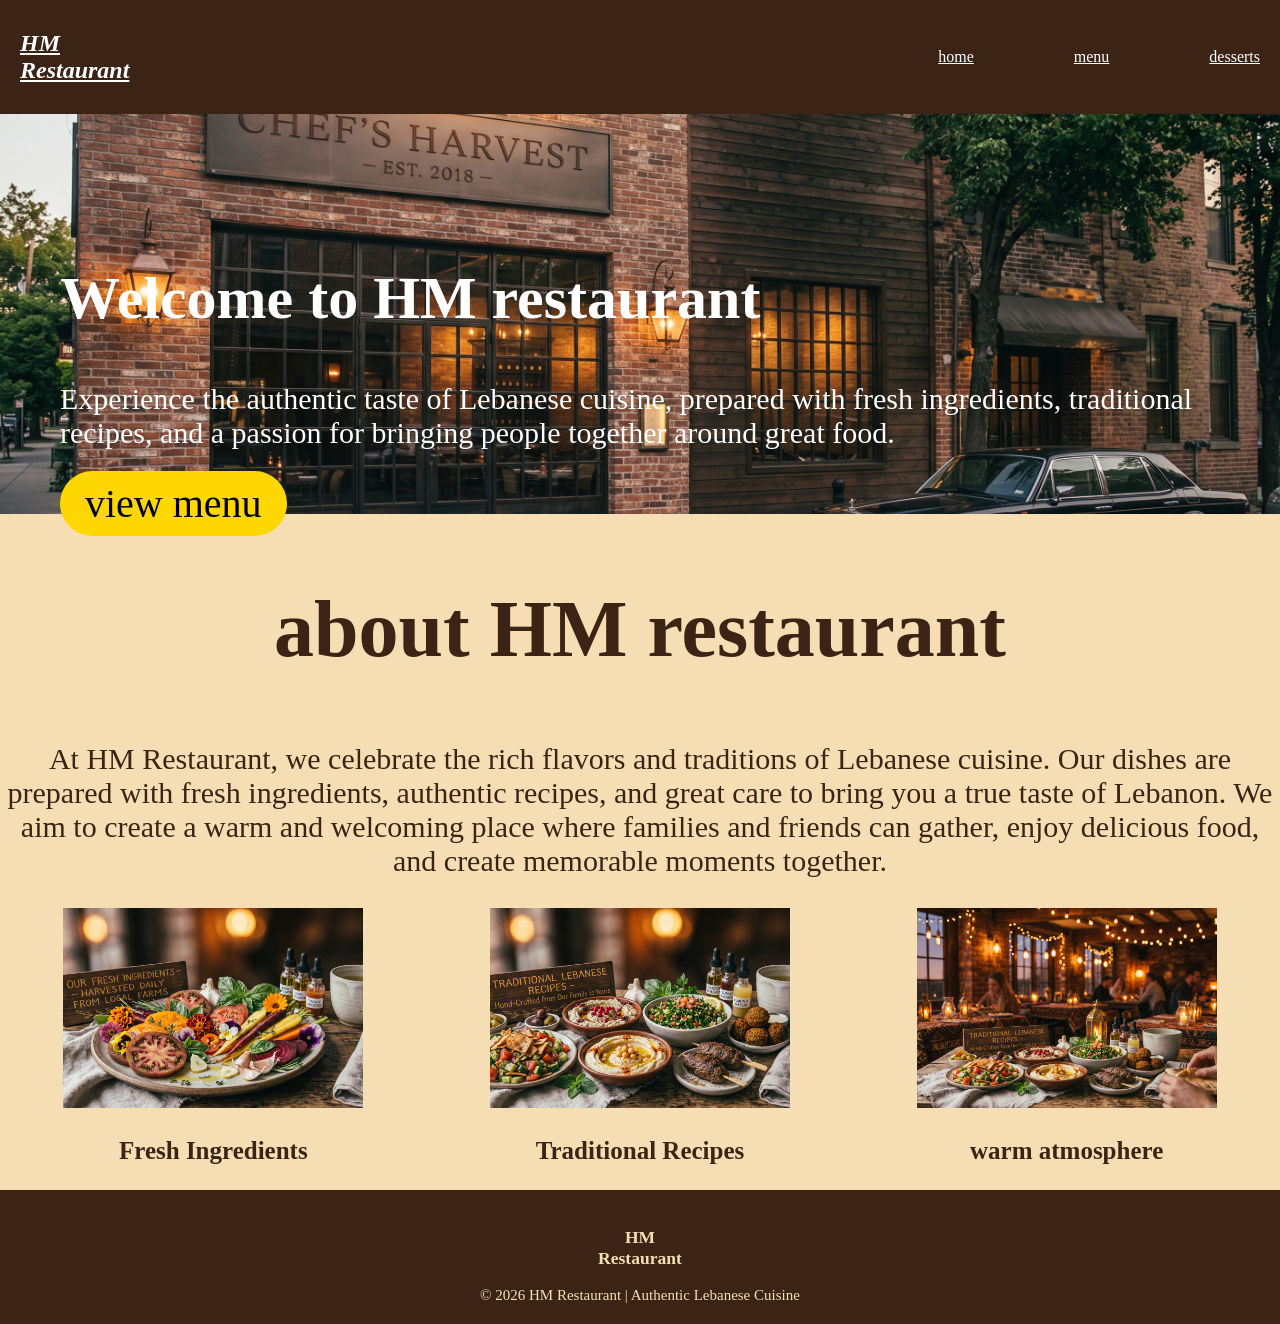
<file: index.html>
<!DOCTYPE html>
<html>
    <head>
        <meta name="viewport" content="width=device-width, initial-scale=1.0">
        <title>HM restaurant </title>
        <link rel="stylesheet" href="style.css">
         </head>
        <body>
            <nav class="main-nav">
                <h1> HM <br> Restaurant</h1>
                <div class="nav-links">
            <a href="index.html"> home</a>
            <a href="menu.html"> menu</a>
            <a href="desserts.html">desserts</a>
                </div>
            </nav>

            <main>
                <section id="welcome">
                    <div class="welcome-text">
                    <h2> Welcome to HM restaurant</h2>
                    <p> Experience the authentic taste of Lebanese cuisine, prepared with fresh ingredients, traditional recipes, and a passion for bringing people together around great food.</p>
                    <a href="menu.html">view menu</a>
                    </div>
                    <img src="outdoor.jpg" alt="outdoor">

                  
                  
                </section>

                <section id="about">
                    <h2> about HM restaurant</h2>
                    <p> At HM Restaurant, we celebrate the rich flavors and traditions of Lebanese cuisine. Our dishes are prepared with fresh ingredients, authentic recipes, and great care to bring you a true taste of Lebanon. We aim to create a warm and welcoming place where families and friends can gather, enjoy delicious food, and create memorable moments together.
</p>
                </section>
                <section class="features"> 
                    <div> <img src="fresh inc.jpg" alt="fresh">
                        <h3> Fresh Ingredients</h3>
                    </div>
                    <div><img src="traditional recipies.jpg" alt="traditional">
                        <h3> Traditional Recipes </h3>
                    </div>
                    <div><img src="warm atmosphere.jpg" alt="warm">
                        <h3> warm atmosphere</h3>
                    </div>
                </section>
            </main>
            <footer> 
                    <h3> HM<br> Restaurant</h3>
                &copy; 2026 HM Restaurant | Authentic Lebanese Cuisine
                 
            </footer>
       
        </body>
</html>
</file>
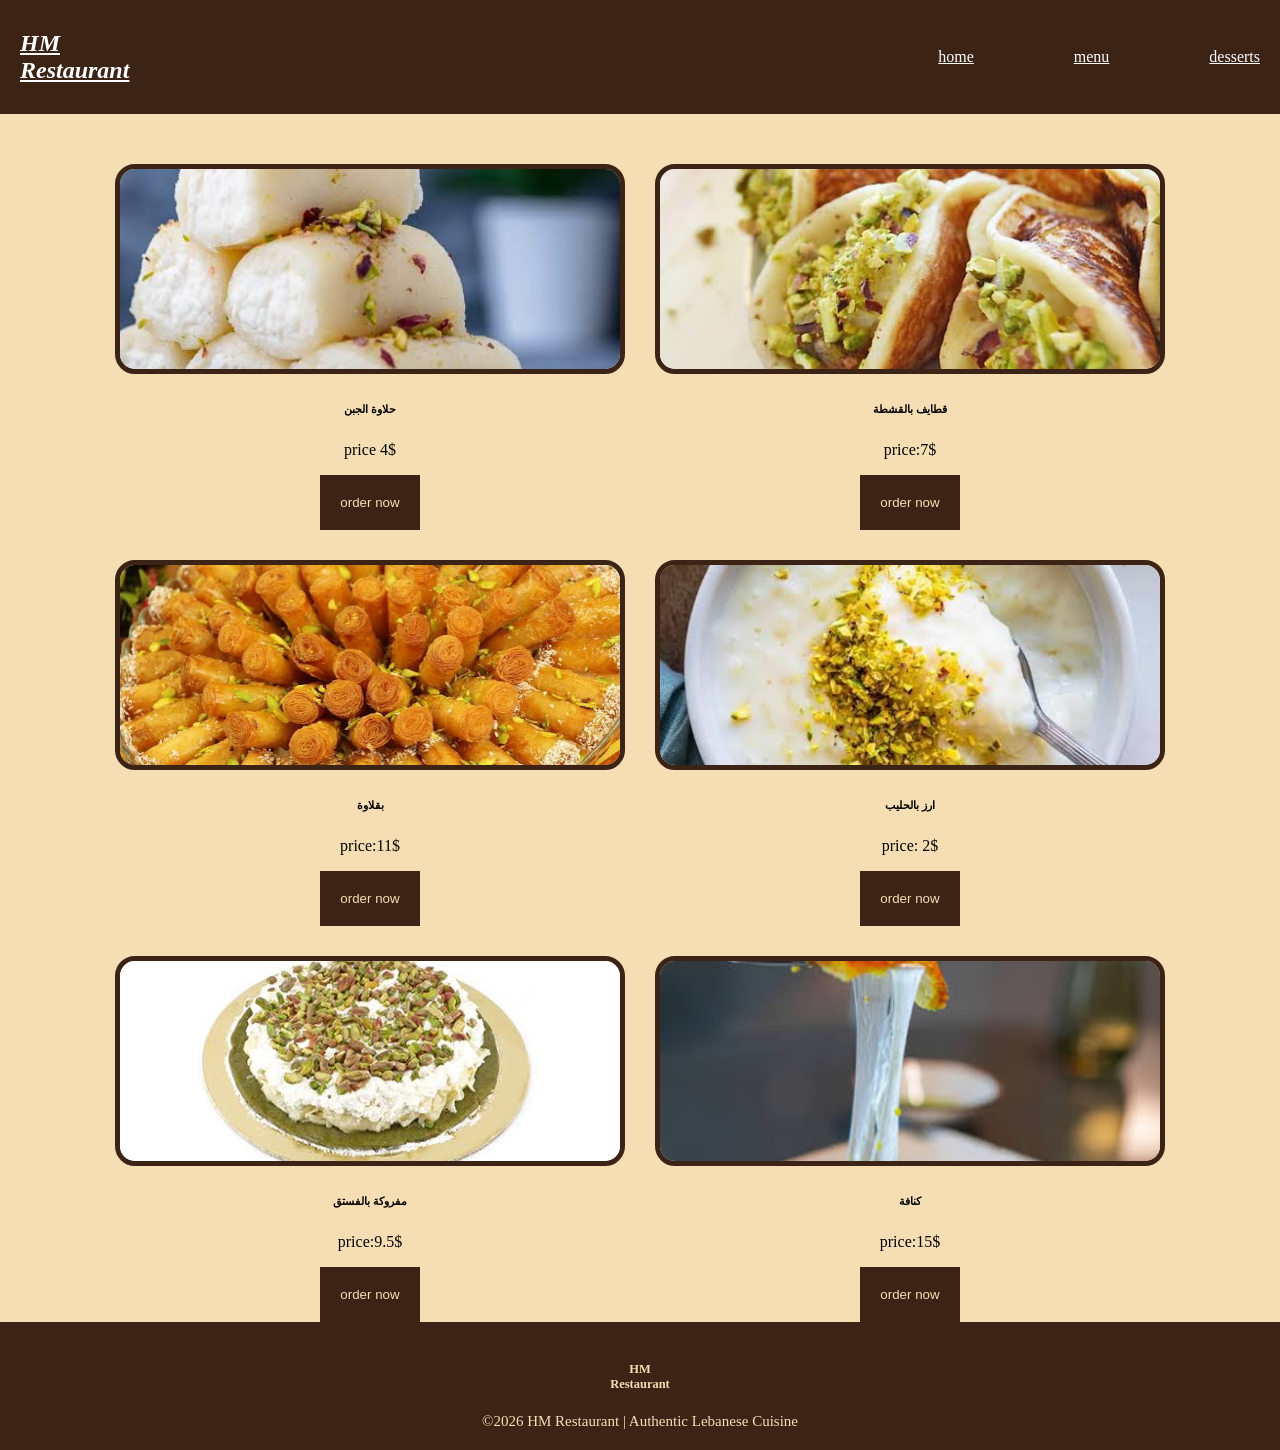
<file: desserts.html>
<!doctype html>
<html>
    <head>
        <meta name="viewport" content="width=device-width, initial-scale=1.0">
        <link rel="stylesheet" href="style.css">
        <title> menu</title>
    </head>
    <body>
         <nav class="main-nav">
                <h1> HM <BR>Restaurant</h1>
                <div class="nav-links">
            <a href="index.html"> home</a>
            <a href="menu.html"> menu</a>
              <a href="desserts.html">desserts</a>
                </div>
         </nav>
         <section id="desserts">
            <div class="Lebanese-sweets">
                <img src="halawet jebn.jpg" alt="halawet">
                <h6> حلاوة الجبن</h6>
                <p> price 4$</p>
                <button>order now </button>
            </div>
             <div class="Lebanese-sweets">
                <img src="katayef.jpg" alt="katayef">
                <h6> قطايف بالقشطة</h6>
                <p> price:7$</p>
                <button> order now</button>
            </div>
             <div class="Lebanese-sweets">
                <img src="baklawa.jpg" alt="baklawa">
                <h6> بقلاوة</h6>
                <p> price:11$</p>
                <button>order now</button>
            </div>
             <div class="Lebanese-sweets">
                <img src="rice bhaleb.jpg" alt="rice">
                <h6> ارز بالحليب </h6>
                <p> price: 2$</p>
                <button> order now</button>
            </div>
             <div class="Lebanese-sweets">
                <img src="msfrouke fisto2.jpg" alt="mfrouke">
                <h6> مفروكة بالفستق</h6>
                <P> price:9.5$</P>
                <button> order now</button>

            </div>
             <div class="Lebanese-sweets">
                <img src="knefe.jpg" alt="knefe">
                <h6> كنافة</h6>
                <p> price:15$</p>
                <button> order now </button>

            </div>





















         </section>
         <footer>
                <h5> HM <br> Restaurant</h5>
                &copy;2026 HM Restaurant | Authentic Lebanese Cuisine
         </footer>
    </body>
</html>
</file>
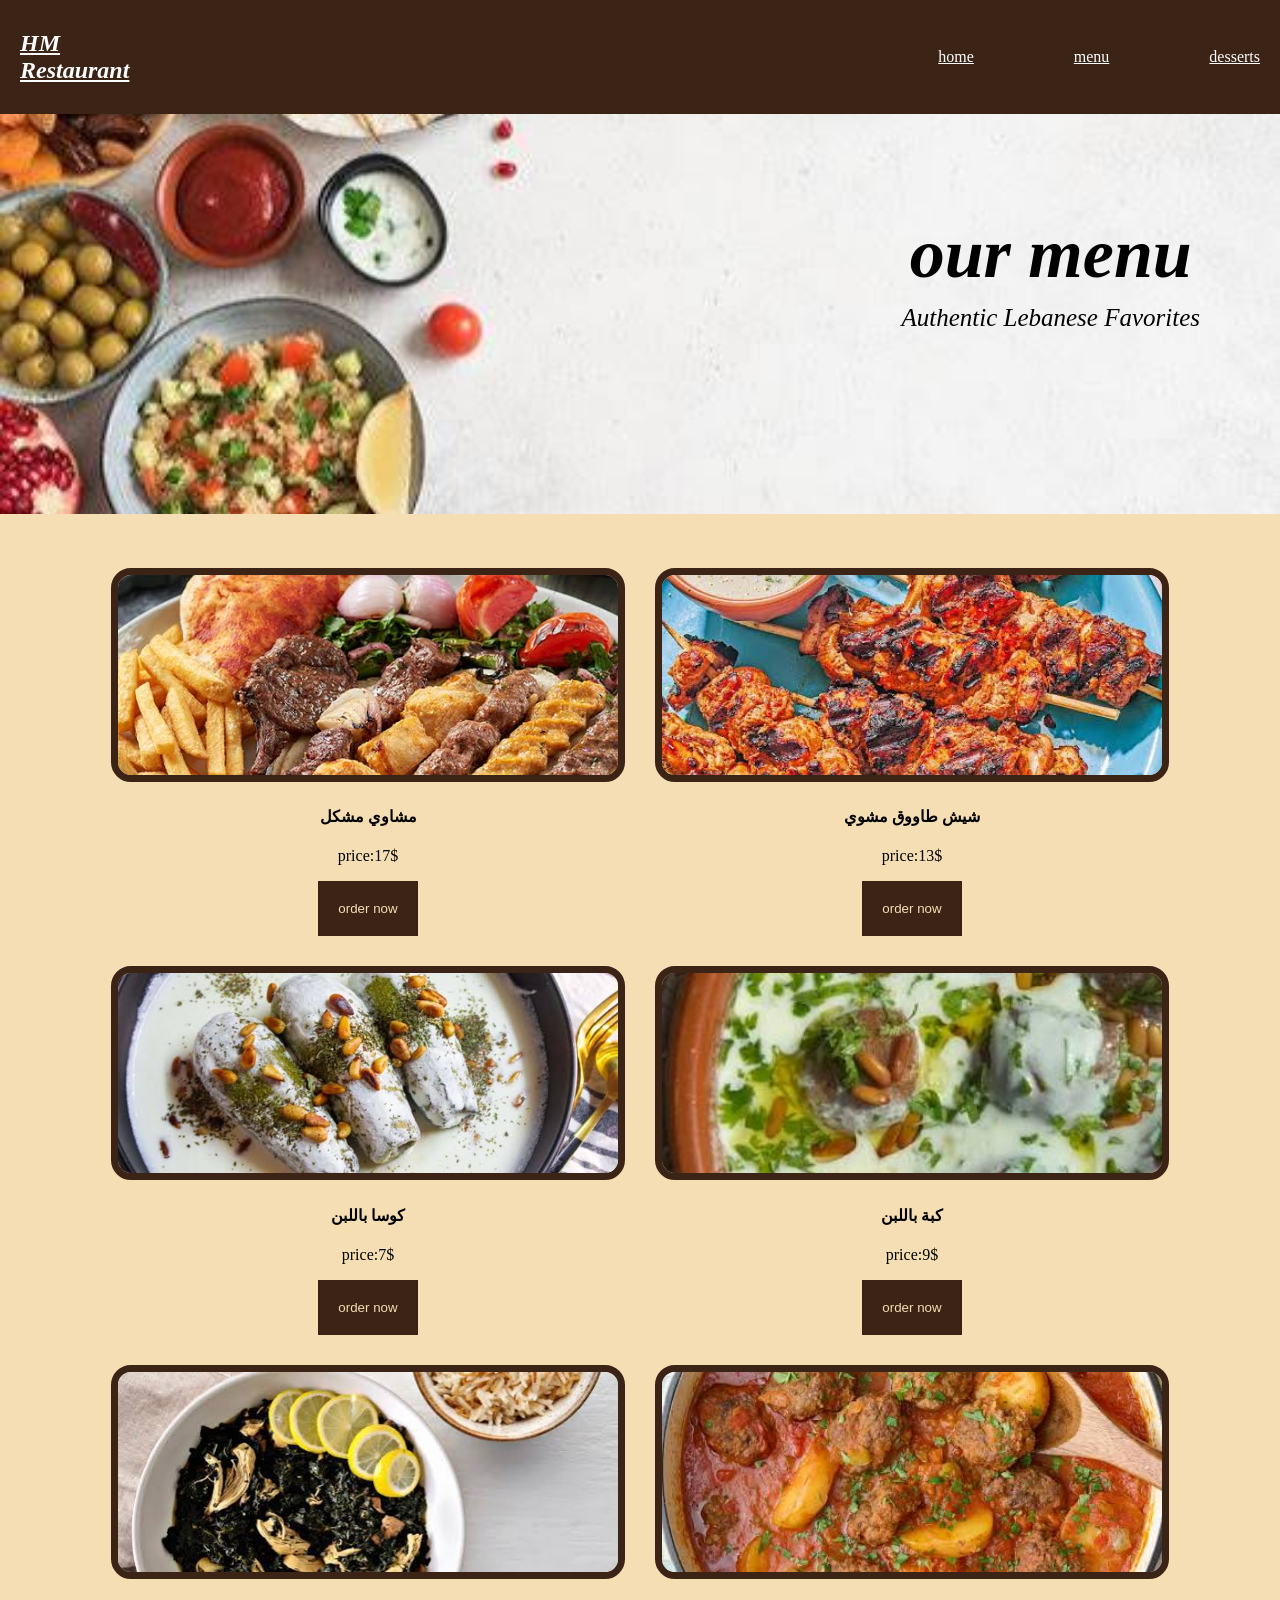
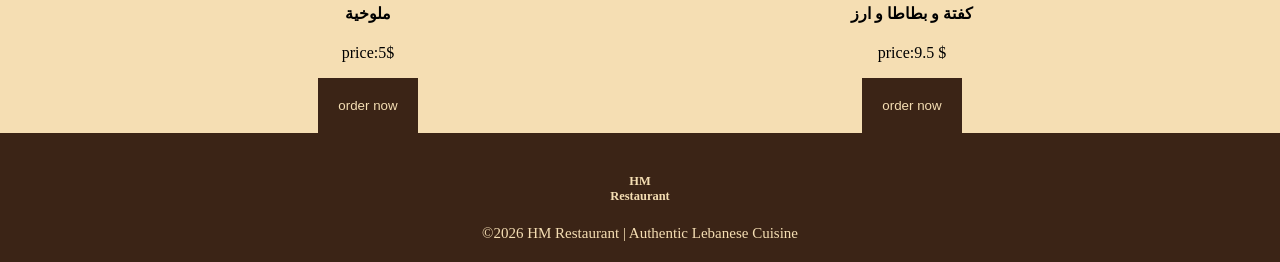
<file: menu.html>
<!doctype html>
<html>
    <head>
        <meta name="viewport" content="width=device-width, initial-scale=1.0">
        <link rel="stylesheet" href="style.css">
        <title> menu</title>
    </head>
    <body>
         <nav class="main-nav">
                <h1> HM <BR>Restaurant</h1>
                <div class="nav-links">
            <a href="index.html"> home</a>
            <a href="menu.html"> menu</a>
            <a href="desserts.html">desserts</a>
                </div>
            </nav>
            <main>
                <section id="menu">
                    <div class="menu-text">
                <h2> our menu</h2>
                <p>  Authentic Lebanese Favorites</p>
                </div>
                <img src="menu background.jpg" alt="menu">
                </section>
                <section id="menufood">
                    <div class="lebanese-food">
                        <img src="mixed grill.jpg" alt="mashawe">
                        <h4> مشاوي مشكل </h4>
                        <p> price:17$</p>
                        <button> order now </button>
                    </div>
                    <div class="lebanese-food">
                        <img src="tawook.jpg" alt="tawook">
                        <h4> شيش طاووق مشوي </h4>
                        <p> price:13$</p>
                        <button> order now </button>
                    </div>
                    <div class="lebanese-food">
                        <img src="koussa b laban.jpg" alt="kousaaa">
                       <h4>  كوسا باللبن </h4>
                       <p> price:7$</p>
                       <button> order now </button>
                    </div>
                     <div class="lebanese-food">
                        <img src="kibbeh b laban.jpg" alt="kebbeh">
                        <h4> كبة باللبن </h4>
                        <p> price:9$</p>
                        <button> order now </button>
                    </div>
                     <div class="lebanese-food">
                        <img src="mloukhya.jpg" alt="mloukhya">
                        <h4> ملوخية </h4>
                        <p> price:5$</p>
                        <button> order now</button>
                    </div>
                     <div class="lebanese-food">
                        <img src="kafta and potato stew.jpg" alt="kafta">
                        <h4> كفتة و بطاطا و ارز</h4>
                        <p> price:9.5 $</p>
                        <button> order now </button>

                    </div>
                </section>

            </main>
            <footer>
                <h5> HM <br> Restaurant</h5>
                &copy;2026 HM Restaurant | Authentic Lebanese Cuisine
            </footer>


    </body>
</html>
</file>
<file: style.css>
/* =========================
   WHOLE WEBSITE
   ========================= */

html {
    background-color: wheat;
}

body {
    margin: 0;
    background-color: wheat;
}


/* =========================
   NAVBAR
   ========================= */

.main-nav {
    display: flex;
    background-color: #3b2416;
    align-items: center;
    padding: 10px 20px;
}
main {
    background-color: wheat;
}

.main-nav h1 {
    color: white;
    font-style: italic;
    text-decoration: underline;
}

.nav-links {
    display: flex;
    gap: 100px;
    margin-left: auto;
}

.nav-links a {
    color: white;
}


/* =========================
   HOME - WELCOME SECTION
   ========================= */

#welcome {
    position: relative;
}

#welcome img {
    width: 100%;
    height: 400px;
    object-fit: cover;
}

.welcome-text {
    position: absolute;
    top: 100px;
    left: 60px;
}

.welcome-text h2 {
    color: white;
    font-size: 60px;
}

.welcome-text p {
    color: white;
    font-size: 30px;
}

.welcome-text a {
    color: black;
    text-decoration: none;
    font-size: 40px;
    background-color: gold;
    border-radius: 60px;
    padding: 10px 25px;
    font-family: Georgia, 'Times New Roman', Times, serif;
}


/* =========================
   HOME - ABOUT SECTION
   ========================= */

#about h2 {
    text-align: center;
    color: #3b2416;
    font-size: 80px;
}

#about p {
    text-align: center;
    color: #3b2416;
    font-size: 30px;
}


/* =========================
   HOME - FEATURES
   ========================= */

.features {
    display: flex;
    justify-content: space-around;
}

.features img {
    width: 300px;
    height: 200px;
    object-fit: cover;
}

.features h3 {
    text-align: center;
    font-size: 25px;
    color: #3b2416;
}


/* =========================
   MENU HERO
   ========================= */

#menu {
    position: relative;
}

#menu img {
    width: 100%;
    height: 400px;
    object-fit: cover;
}

.menu-text {
    position: absolute;
    top: 100px;
    right: 80px;
    text-align: center;
    font-size: 25px;
    font-style: oblique;
}

.menu-text h2 {
    font-size: 70px;
    margin-top: 0;
    margin-bottom: 10px;
}

.menu-text p {
    font-size: 25px;
    margin-top: 0;
}


/* =========================
   MENU FOOD CARDS
   ========================= */

#menufood {
    display: flex;
    flex-wrap: wrap;
    gap: 30px;
    margin-top: 50px;
    justify-content: center;
}

.lebanese-food {
    text-align: center;
}

.lebanese-food img {
    width: 500px;
    height: 200px;
    object-fit: cover;
    border: 7px solid #3b2416;
    border-radius: 20px;
}

#menufood button {
    background-color: #3b2416;
    border: none;
    color: wheat;
    padding: 20px;
    cursor: pointer;
}

.lebanese-food button:hover {
    background-color: gold;
}

.lebanese-food button:active {
    background-color: red;
}


/* =========================
   DESSERT CARDS
   ========================= */

#desserts {
    display: flex;
    flex-wrap: wrap;
    gap: 30px;
    margin-top: 50px;
    justify-content: center;
}

.Lebanese-sweets {
    text-align: center;
}

.Lebanese-sweets img {
    width: 500px;
    height: 200px;
    object-fit: cover;
    border: 5px solid #3b2416;
    border-radius: 20px;
}

#desserts button {
    background-color: #3b2416;
    border: none;
    color: wheat;
    padding: 20px;
    cursor: pointer;
}

.Lebanese-sweets button:hover {
    background-color: gold;
}

.Lebanese-sweets button:active {
    background-color: red;
}


/* =========================
   FOOTER
   ========================= */

footer {
    text-align: center;
    font-size: 15px;
    color: wheat;
    background-color: #3b2416;
    padding: 20px;
}

footer h3 {
    color: wheat;
}


/* ======================================
   PHONE DESIGN - 600px OR SMALLER
   ====================================== */

@media (max-width: 600px) {

    html,
    body {
        margin: 0;
        background-color: wheat;
        width: 100%;
        overflow-x: hidden;
    }


    /* NAVBAR */

    .main-nav {
        padding: 10px;
        width: auto;
    }

    .main-nav h1 {
        font-size: 18px;
    }

    .nav-links {
        margin-left: auto;
        gap: 12px;
    }

    .nav-links a {
        font-size: 16px;
    }


    /* WELCOME */

    #welcome img {
        width: 100%;
        height: 300px;
        object-fit: cover;
    }

    .welcome-text {
        top: 40px;
        left: 20px;
        right: 20px;
    }

    .welcome-text h2 {
        font-size: 32px;
        margin-bottom: 10px;
    }

    .welcome-text p {
        font-size: 16px;
    }

    .welcome-text a {
        font-size: 18px;
        padding: 10px 20px;
    }


    /* ABOUT */

    #about h2 {
        font-size: 35px;
    }

    #about p {
        font-size: 18px;
        padding: 0 20px;
    }


    /* HOME FEATURES */

    .features {
        flex-direction: column;
        align-items: center;
        gap: 30px;
    }

    .features img {
        width: 90vw;
        height: 200px;
        object-fit: cover;
    }


    /* MENU HERO */

    #menu img {
        width: 100%;
        height: 300px;
        object-fit: cover;
    }

    .menu-text {
        top: 50px;
        right: 20px;
        left: 20px;
        font-size: 18px;
    }

    .menu-text h2 {
        font-size: 40px;
        margin-bottom: 10px;
    }

    .menu-text p {
        font-size: 18px;
    }


    /* FOOD CARDS */

    #menufood {
        flex-direction: column;
        align-items: center;
        gap: 30px;
        margin-top: 50px;
    }

    .lebanese-food {
        width: 90%;
        text-align: center;
    }

    .lebanese-food img {
        width: 100%;
        height: 200px;
        object-fit: cover;
        box-sizing: border-box;
    }


    /* DESSERT CARDS */

    #desserts {
        flex-direction: column;
        align-items: center;
        gap: 30px;
        margin-top: 50px;
    }

    .Lebanese-sweets {
        width: 90%;
        text-align: center;
    }

    .Lebanese-sweets img {
        width: 100%;
        height: 200px;
        object-fit: cover;
        box-sizing: border-box;
    }
    footer {
        font-size: 13px;
        padding: 15px;
    }

}
</file>
